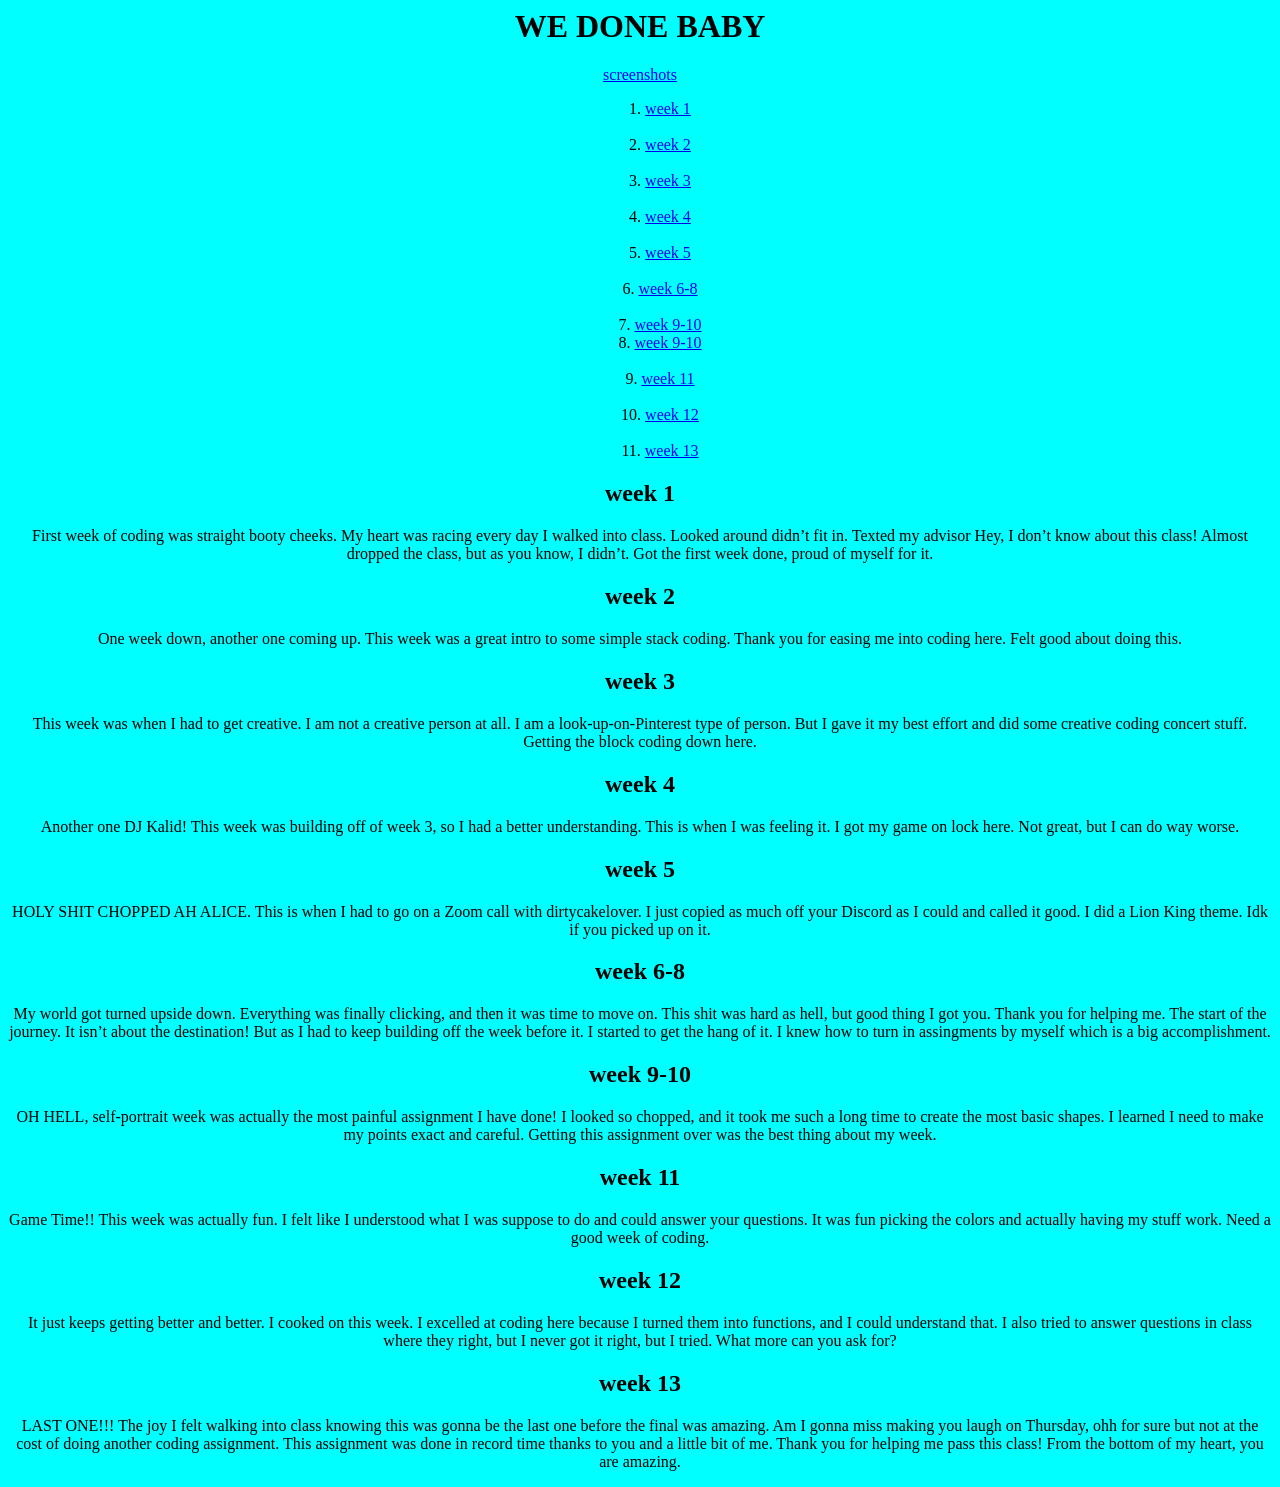
<file: final/index.html>
<html>

<head>

    <title>
        FINAL!!!
          </title>
        <style>
            body {
                background-color: aqua;
                text-align: center;
                list-style-position: inside;
            }
        </style>

</head>

<body>

    <H1>WE DONE BABY</H1>
    <a href=final\secondpage.html>screenshots</a>


    <ol>
        <li><a href="https://github.com/HeidiOlsonn/MART120Spring_2026/tree/main/Homework%201">week 1</a></li>
        <br>
        <li><a href="https://github.com/HeidiOlsonn/MART120Spring_2026/tree/main/homework2">week 2</a></li>
        <br>
        <li><a href="https://github.com/HeidiOlsonn/MART120Spring_2026/tree/main/homework%203">week 3</a></li>
        <br>
        <li><a href="https://github.com/HeidiOlsonn/MART120Spring_2026/tree/main/homework%204">week 4</a></li>
        <br>
        <li><a href="https://github.com/HeidiOlsonn/MART120Spring_2026/tree/main/Homework%205">week 5</a></li>
        <br>
        <li><a href="https://github.com/HeidiOlsonn/MART120Spring_2026/tree/main/homework%208">week 6-8</a></li>
        <br>
        <li><a href="https://github.com/HeidiOlsonn/MART120Spring_2026/blob/main/homework9.html">week 9-10</a></li>
        <li><a href="https://github.com/HeidiOlsonn/MART120Spring_2026/blob/main/homework9.js">week 9-10</a></li>
        <br>
        <li><a href="https://github.com/HeidiOlsonn/MART120Spring_2026/tree/main/homework%2011">week 11</a></li>
        <br>
        <li><a href="https://github.com/HeidiOlsonn/MART120Spring_2026/tree/main/homework%2012">week 12</a></li>
        <br>
        <li><a href="https://github.com/HeidiOlsonn/MART120Spring_2026/tree/main/homework%2013">week 13</a></li>
    </ol>


<h2>week 1</h2>
<p>
First week of coding was straight booty cheeks. My heart was racing every day I walked into class. Looked around didn’t fit in. Texted my advisor Hey, I don’t know about this class! Almost dropped the class, but as you know, I didn’t. Got the first week done, proud of myself for it.

</p>
<h2>week 2</h2>
<p>
One week down, another one coming up. This week was a great intro to some simple stack coding. Thank you for easing me into coding here. Felt good about doing this.
</p>
<h2>week 3</h2>
<p>
    This week was when I had to get creative. I am not a creative person at all. I am a look-up-on-Pinterest type of person. But I gave it my best effort and did some creative coding concert stuff. Getting the block coding down here. 
</p>
<h2>week 4</h2>
<p>
    Another one DJ Kalid! This week was building off of week 3, so I had a better understanding. This is when I was feeling it. I got my game on lock here. Not great, but I can do way worse. 
</p>
<h2>week 5</h2>
<p>
     HOLY SHIT CHOPPED AH ALICE. This is when I had to go on a Zoom call with dirtycakelover. I just copied as much off your Discord as I could and called it good. I did a Lion King theme. Idk if you picked up on it. 
</p>
<h2>week 6-8</h2>
<p>
    My world got turned upside down. Everything was finally clicking, and then it was time to move on. This shit was hard as hell, but good thing I got you. Thank you for helping me. The start of the journey. It isn’t about the destination! But as I had to keep building off the week before it. I started to get the hang of it. I knew how to turn in assingments by myself which is a big accomplishment.
</p>
<h2>week 9-10</h2>
<p>
    OH HELL, self-portrait week was actually the most painful assignment I have done! I looked so chopped, and it took me such a long time to create the most basic shapes. I learned I need to make my points exact and careful. Getting this assignment over was the best thing about my week.
</p>
<h2>week 11</h2>
<p>
     Game Time!! This week was actually fun. I felt like I understood what I was suppose to do and could answer your questions. It was fun picking the colors and actually having my stuff work. Need a good week of coding. 
</p>
<h2>week 12</h2>
<p>
    It just keeps getting better and better. I cooked on this week. I excelled at coding here because I turned them into functions, and I could understand that. I also tried to answer questions in class where they right, but I never got it right, but I tried. What more can you ask for? 
</p>
<h2>week 13</h2>
<p>
    LAST ONE!!! The joy I felt walking into class knowing this was gonna be the last one before the final was amazing. Am I gonna miss making you laugh on Thursday, ohh for sure but not at the cost of doing another coding assignment. This assignment was done in record time thanks to you and a little bit of me. Thank you for helping me pass this class! From the bottom of my heart, you are amazing. 
</p>
</body>


</html>
</file>
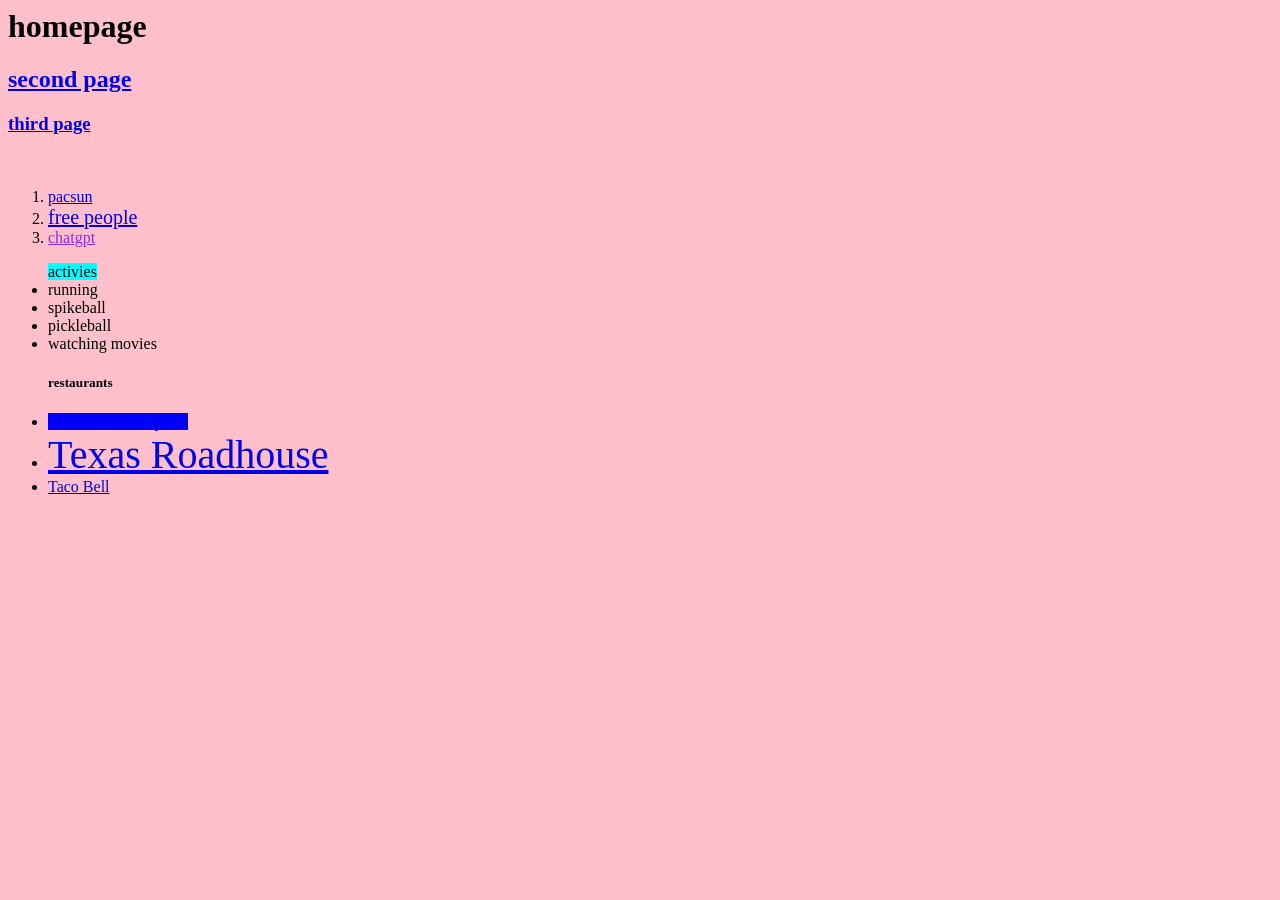
<file: homework 6/index.html>
<hmtl>
<head>
<link rel="stylesheet" href="style.css">
</head>
<style>
    body{background-color: pink;}
</style>
<body>
    
<H1>homepage</H1>
<H2><a href="secondpage.html">second page</a></H2>
<H3><a href="thrid page. html">third page</a></H3>
    <br>
<ol>
<li><a href="https://www.pacsun.com/?OriginId=GOG&XCIDP=P:&gclid=5034942d70bd14a8e515fd8ddc8e09a1&gclsrc=3p.ds&msclkid=5034942d70bd14a8e515fd8ddc8e09a1&utm_source=bing&utm_medium=cpc&utm_campaign=sem_bing_br_d_cc_pac_evergreen_ntg_conv_cvr_nsl_site_us_na_core&utm_term=pacsun&utm_content=ntg_d_br_evergreen_core_pac_bing_acctgoal_maxcv_troas_site_a-all_30dc3dv_aug22_core">pacsun</a></li>
<li><a href="https://www.freepeople.com/?utm_kxconfid=vx6ro62gj&b_adgroup=Top%20Traffic&b_adgroupid=3785129724&b_adid=77378319631158&b_campaign=PS%20Brand%20US&b_campaignid=43370334&b_isproduct=&b_productid=&b_term=free%20people&b_termid=kwd-19618209921:loc-190&gclid=30f3b92494841931aedad08433b28398&gclsrc=3p.ds&msclkid=30f3b92494841931aedad08433b28398&utm_source=bing&utm_medium=cpc&utm_campaign=PS%20Brand%20US&utm_term=free%20people&utm_content=Top%20Traffic" id="font" >free people</a></li>
<li><a href="https://chatgpt.com/c/699caf5e-0128-832a-bab7-d9da99b654e6" class="highlight"> chatgpt</a></li>
</ol>
<ul>
<span>activies</span>
<li>running</li>
<li>spikeball</li>
<li>pickleball</li>
<li>watching movies</li>
<H5>restaurants</H5>
<li><a href="https://www.mackenzieriverpizza.com" style="background-color:blue">mackenzie river pizza</a></li>
<li><a href="https://www.texasroadhouse.com/locations/missoula" class="loveu">Texas Roadhouse</a></li>
<li><a href="https://www.tacobell.com/?msockid=3ce6beef12e666aa11f2aa1f135c6772">Taco Bell</a></li>
</ul>
</body>
</hmtl>
</file>
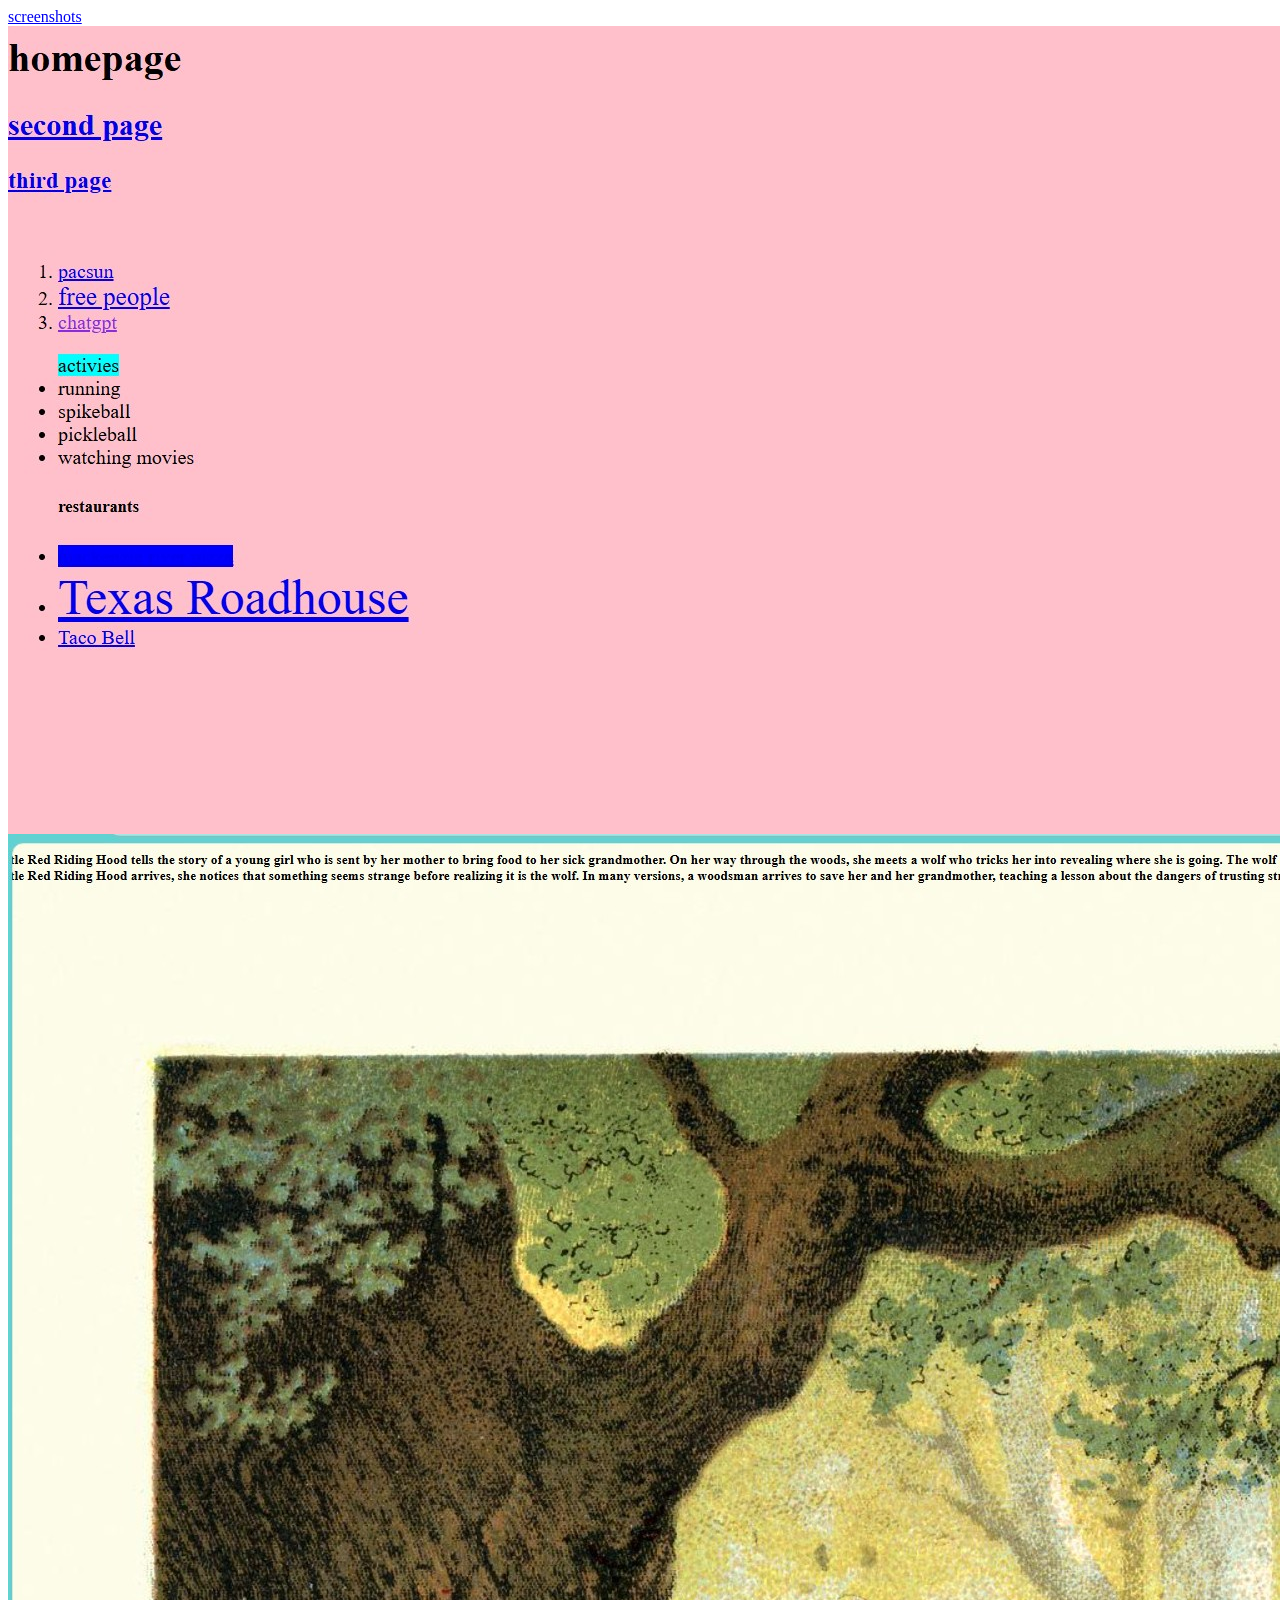
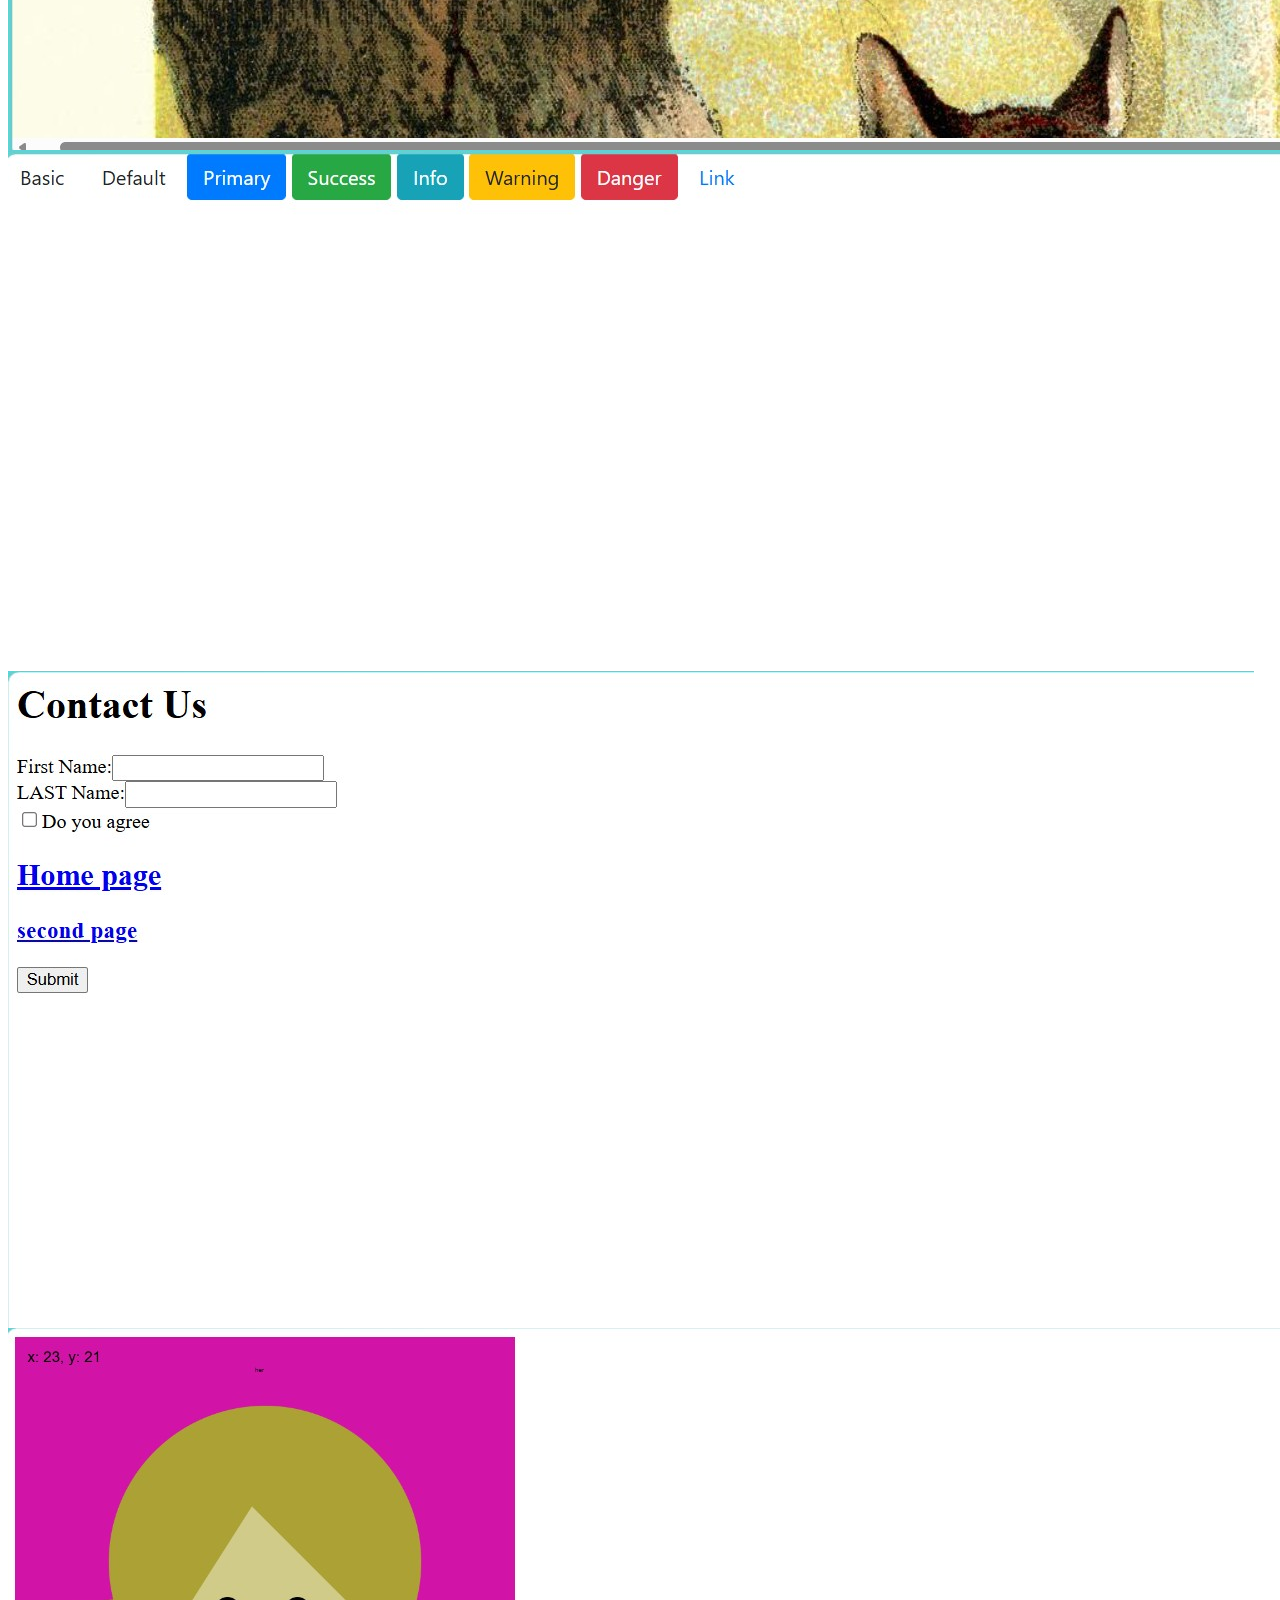
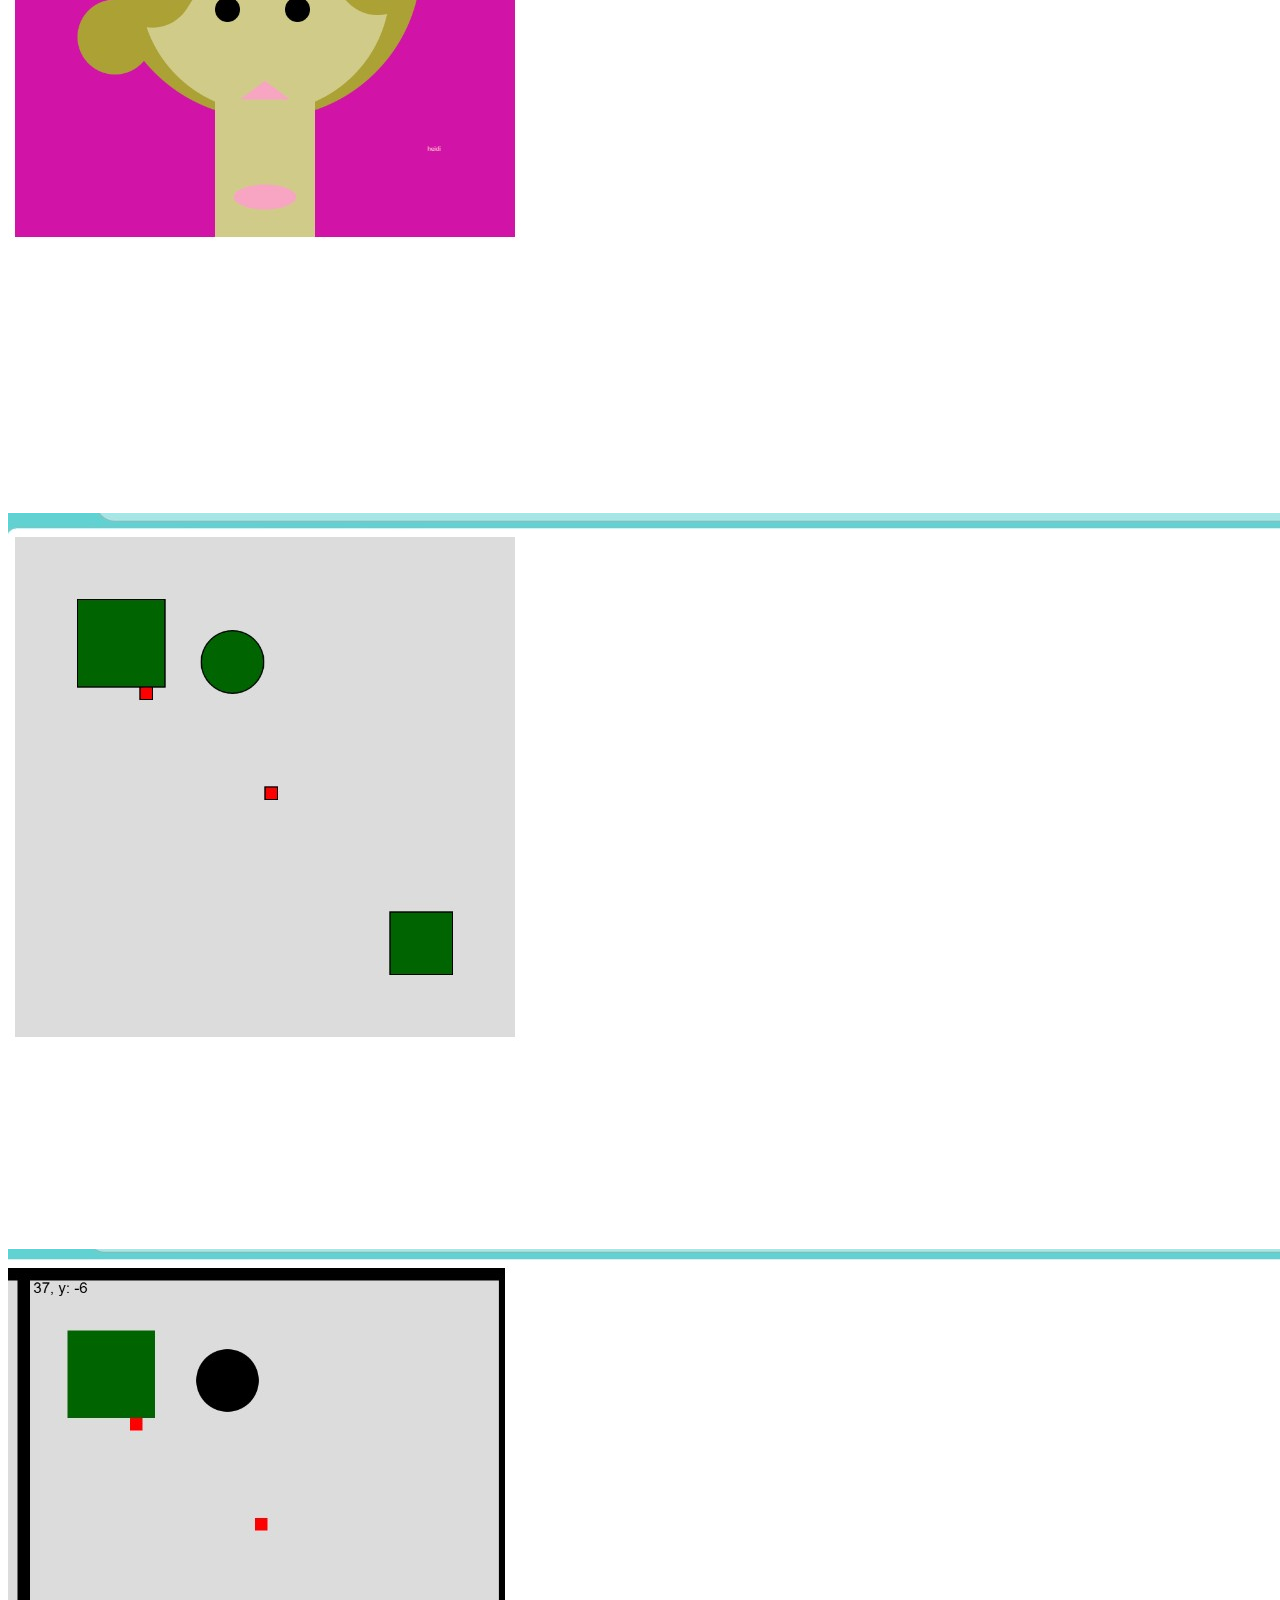
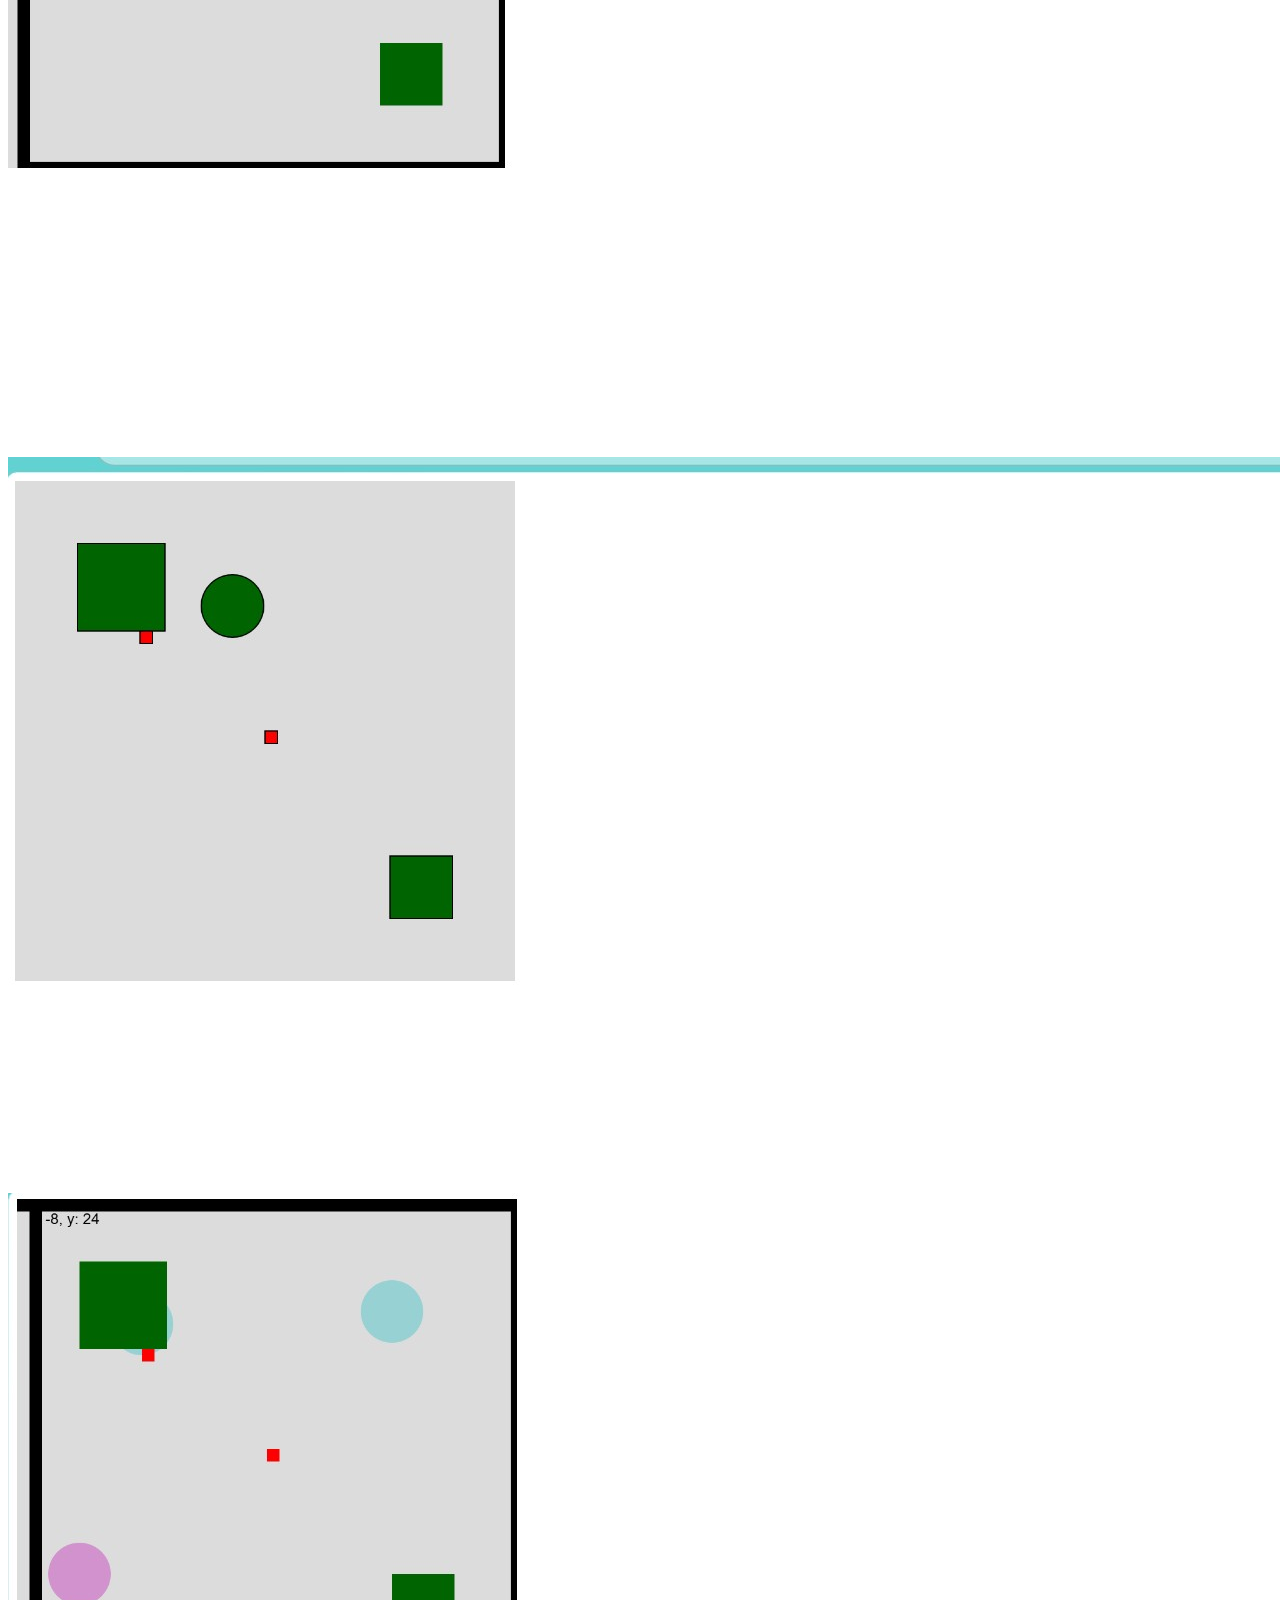
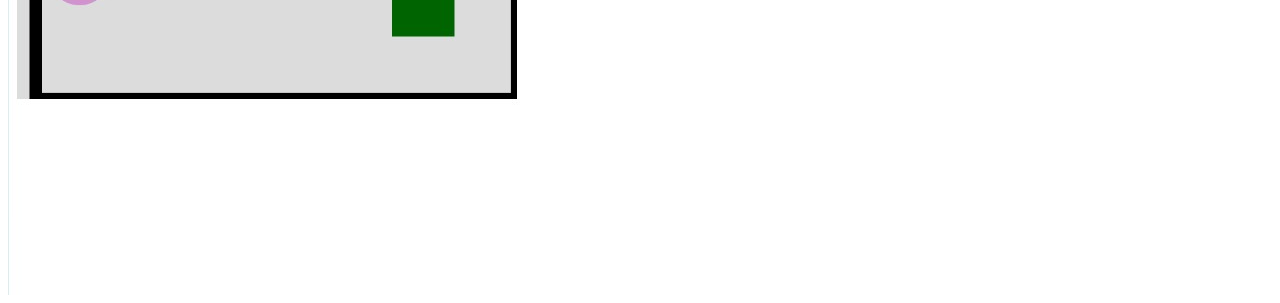
<file: final/secondpage.html>
<html>
    <head>

    </head>

    <body>
<a href=final\index.html>screenshots</a>
<img src="pichomework6.jpg">
<img src="homeworkpic6.jpg">
<img src="homeworkpic7.jpg">
<img src="homeworkpic8.jpg">
<img src="homeworkpic9 .jpg">
<img src="homeworkpic11.jpg">
<img src="homeworkpic12.jpg">
<img src="homeworkpic11.jpg">
<img src="homeworkpic13.jpg">
    </body>

</html>
</file>
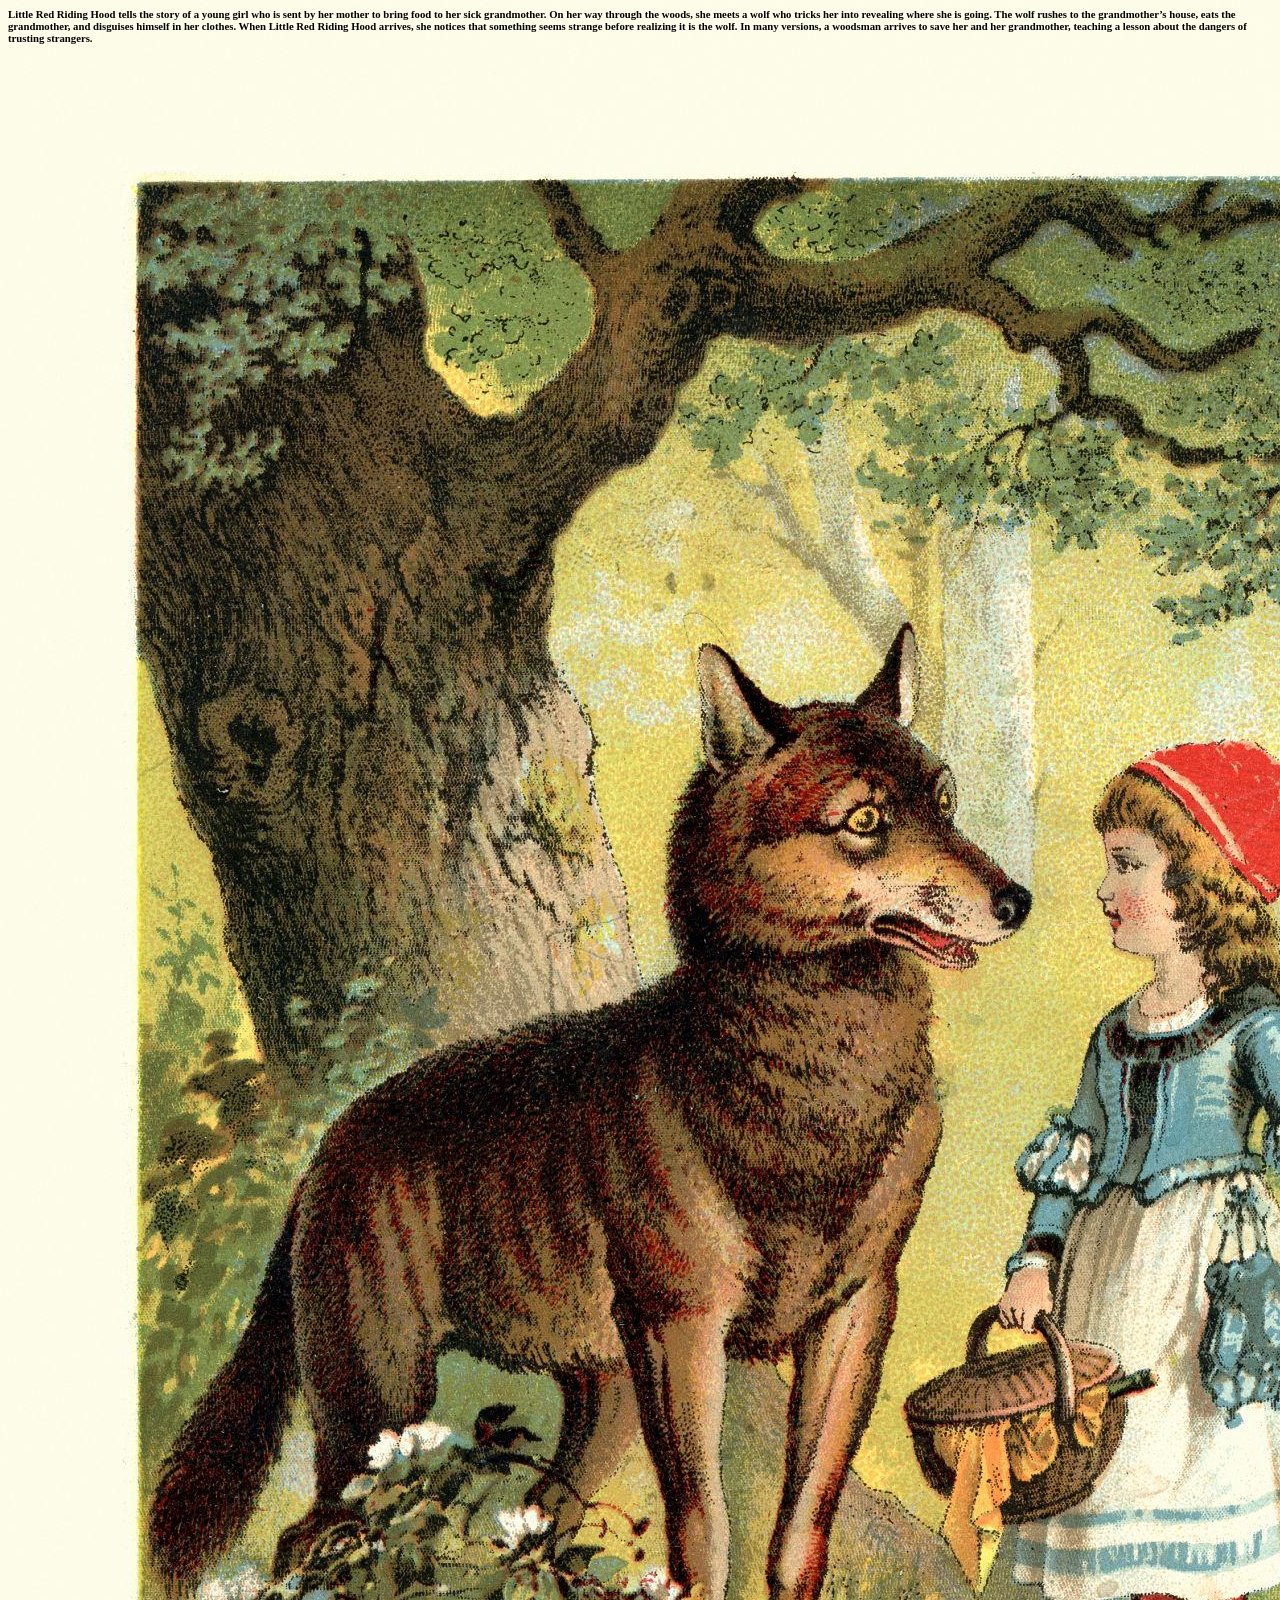
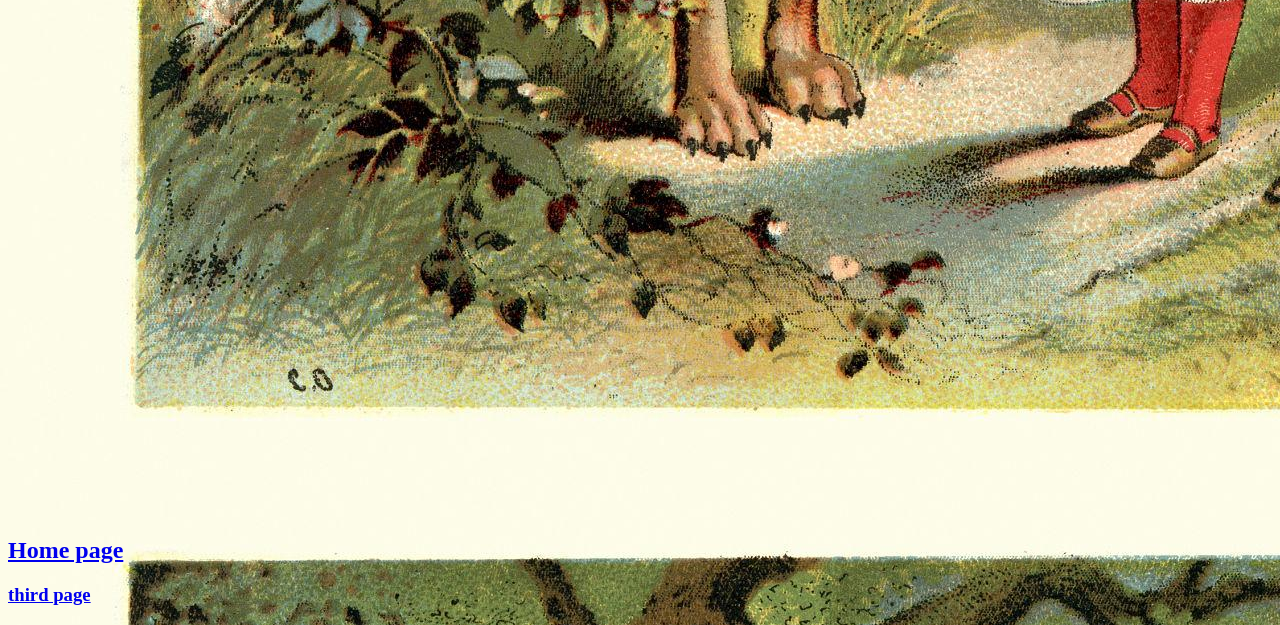
<file: homework 6/secondpage.html>
<html>  
<head>
<style>
    body{
        background-image: url('little red ridding hood.jpg');
    }
</style>
</head>
<body>
<H6>Little Red Riding Hood tells the story of a young girl who is sent by her mother to bring food to her sick grandmother. On her way through the woods, she meets a wolf who tricks her into revealing where she is going. The wolf rushes to the grandmother’s house, eats the grandmother, and disguises himself in her clothes. When Little Red Riding Hood arrives, she notices that something seems strange before realizing it is the wolf. In many versions, a woodsman arrives to save her and her grandmother, teaching a lesson about the dangers of trusting strangers.</H6>
<img src="little red ridding hood.jpg"/>
<H2><a href="index.html">Home page</a></H2>
<H3><a href="thrid page. html">third page</a></H3>

</body>
</html>
</file>
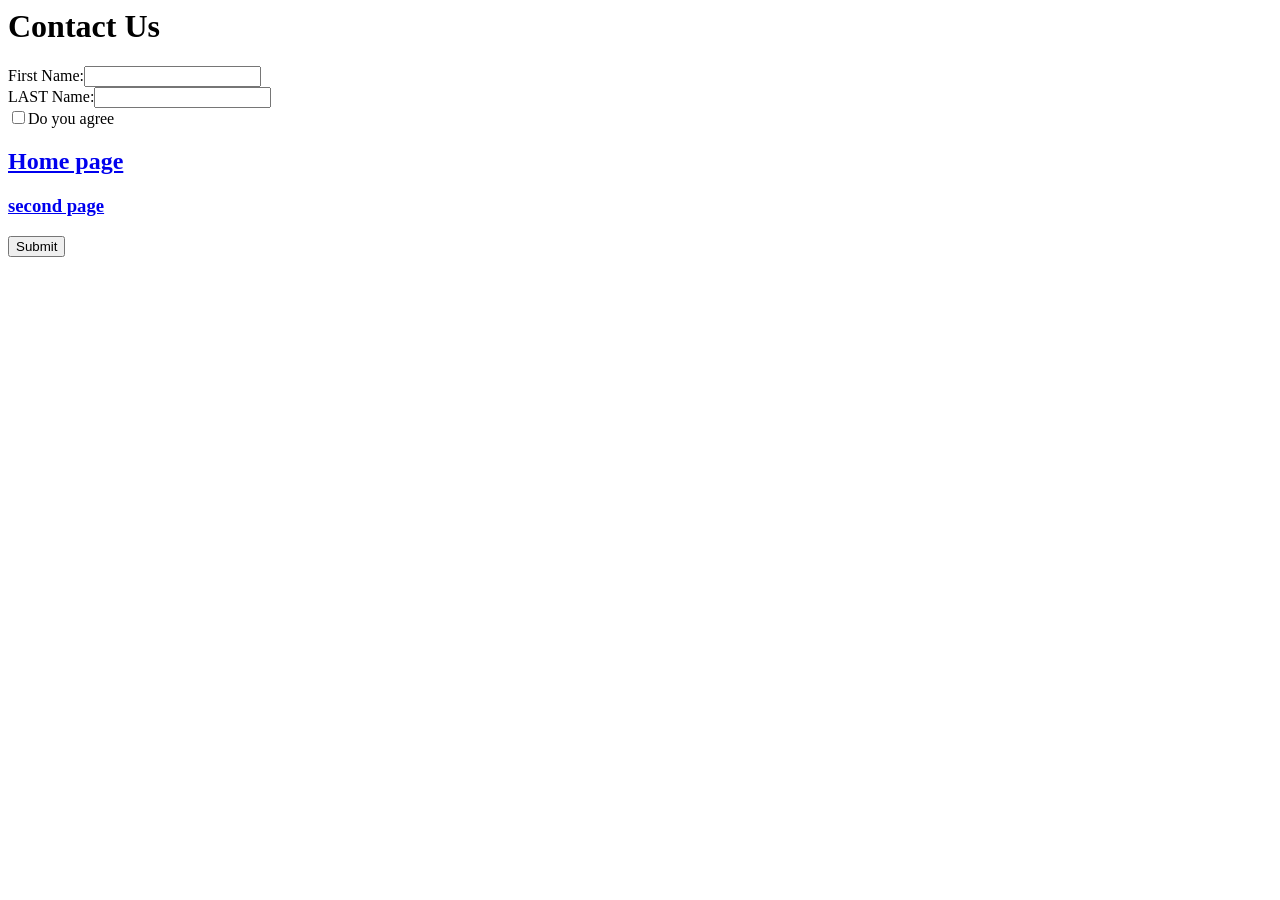
<file: homework 6/thridpage.html>
<html>






<head>







  
<script>
function needemail(){


var first = document.getElementById("fName");
var last = document.getElementById("lName");

if(last.value == "" || first.value == ""){

alert("please enter your first and last name");

if(last.value == ""){
last.style.borderColor="red" 

last.focus();
}
if(first.value == ""){
first.style.borderColor="red"
first.focus();
}
}
}

</script>
<body>

    <H1> Contact Us</H1>
    <form action="index.html" type="POST"></form>
    First Name:<input type="text" id="fName"><br>
    LAST Name:<input type="text" id="lName"><br>
    
    <input type="Checkbox" name="moutain" value="moutain">Do you agree
    <H2><a href="index.html">Home page</a></H2>
    <H3><a href="secondpage.html">second page</a></H3>

    <button type="button" class="btn btn-danger" onclick="needemail()">Submit</button>

</body>

</html>
</file>
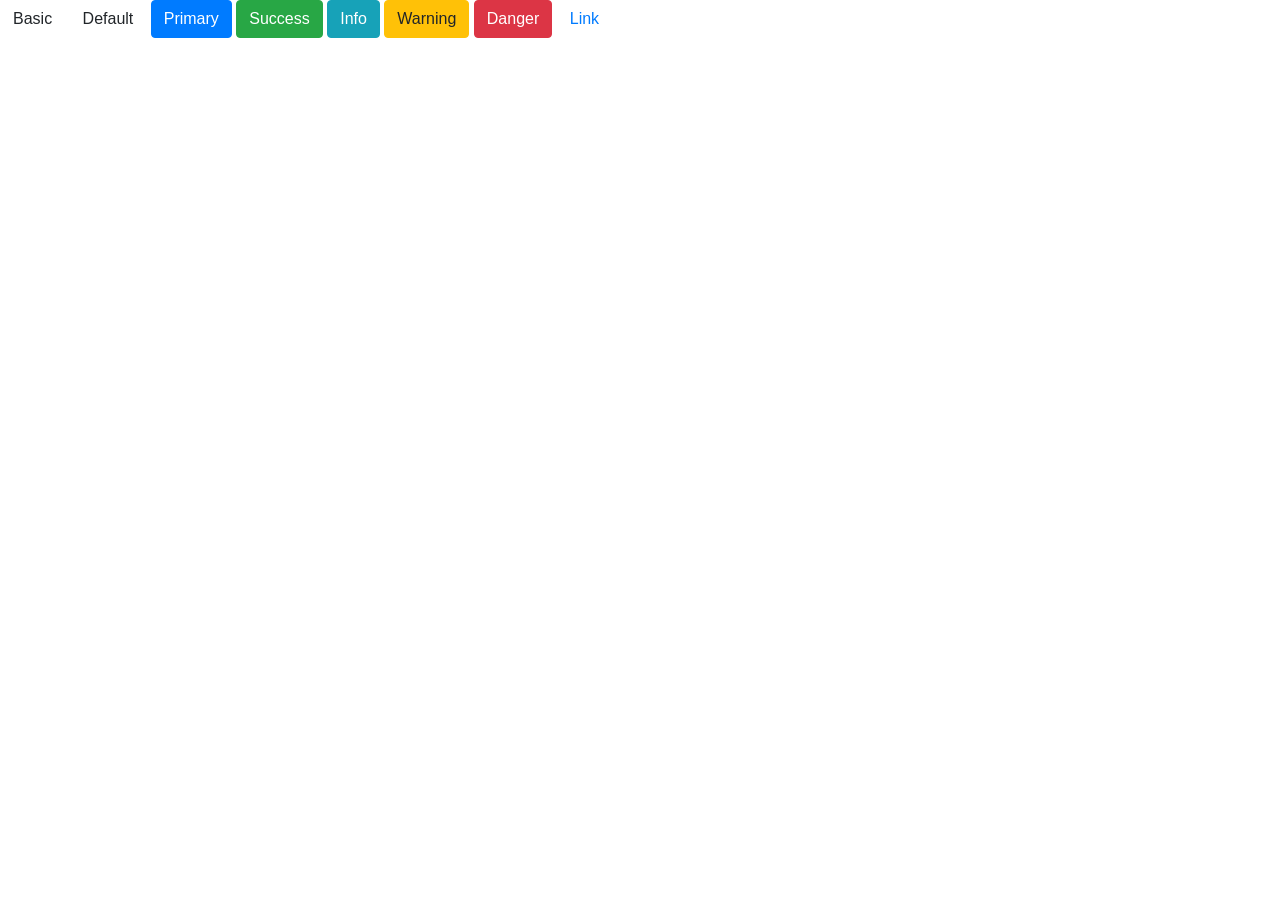
<file: homework 8/test.html>
<html>

<head>
  <title>Class Example</title>
  <meta charset="utf-8">
  <meta name="viewport" content="width=device-width, initial-scale=1">
  <link rel="stylesheet" href="https://stackpath.bootstrapcdn.com/bootstrap/4.3.1/css/bootstrap.min.css" integrity="sha384-ggOyR0iXCbMQv3Xipma34MD+dH/1fQ784/j6cY/iJTQUOhcWr7x9JvoRxT2MZw1T" crossorigin="anonymous">
  <script src="https://stackpath.bootstrapcdn.com/bootstrap/4.3.1/js/bootstrap.min.js" integrity="sha384-JjSmVgyd0p3pXB1rRibZUAYoIIy6OrQ6VrjIEaFf/nJGzIxFDsf4x0xIM+B07jRM" crossorigin="anonymous"></script>
</head>

<body>
  <button type="button" class="btn">Basic</button>
  <button type="button" class="btn btn-default">Default</button>
  <button type="button" class="btn btn-primary">Primary</button>
  <button type="button" class="btn btn-success">Success</button>
  <button type="button" class="btn btn-info">Info</button>
  <button type="button" class="btn btn-warning">Warning</button>
  <button type="button" class="btn btn-danger">Danger</button>
  <button type="button" class="btn btn-link">Link</button>
</body>
</file>
<file: homework 6/style.css>
span{
    background-color: aqua;
    text-align: center;
}
.highlight{
    color:blueviolet;
}
#Font{
    font-size: 20px;
}
.loveu{font-size: 40px;}
</file>
